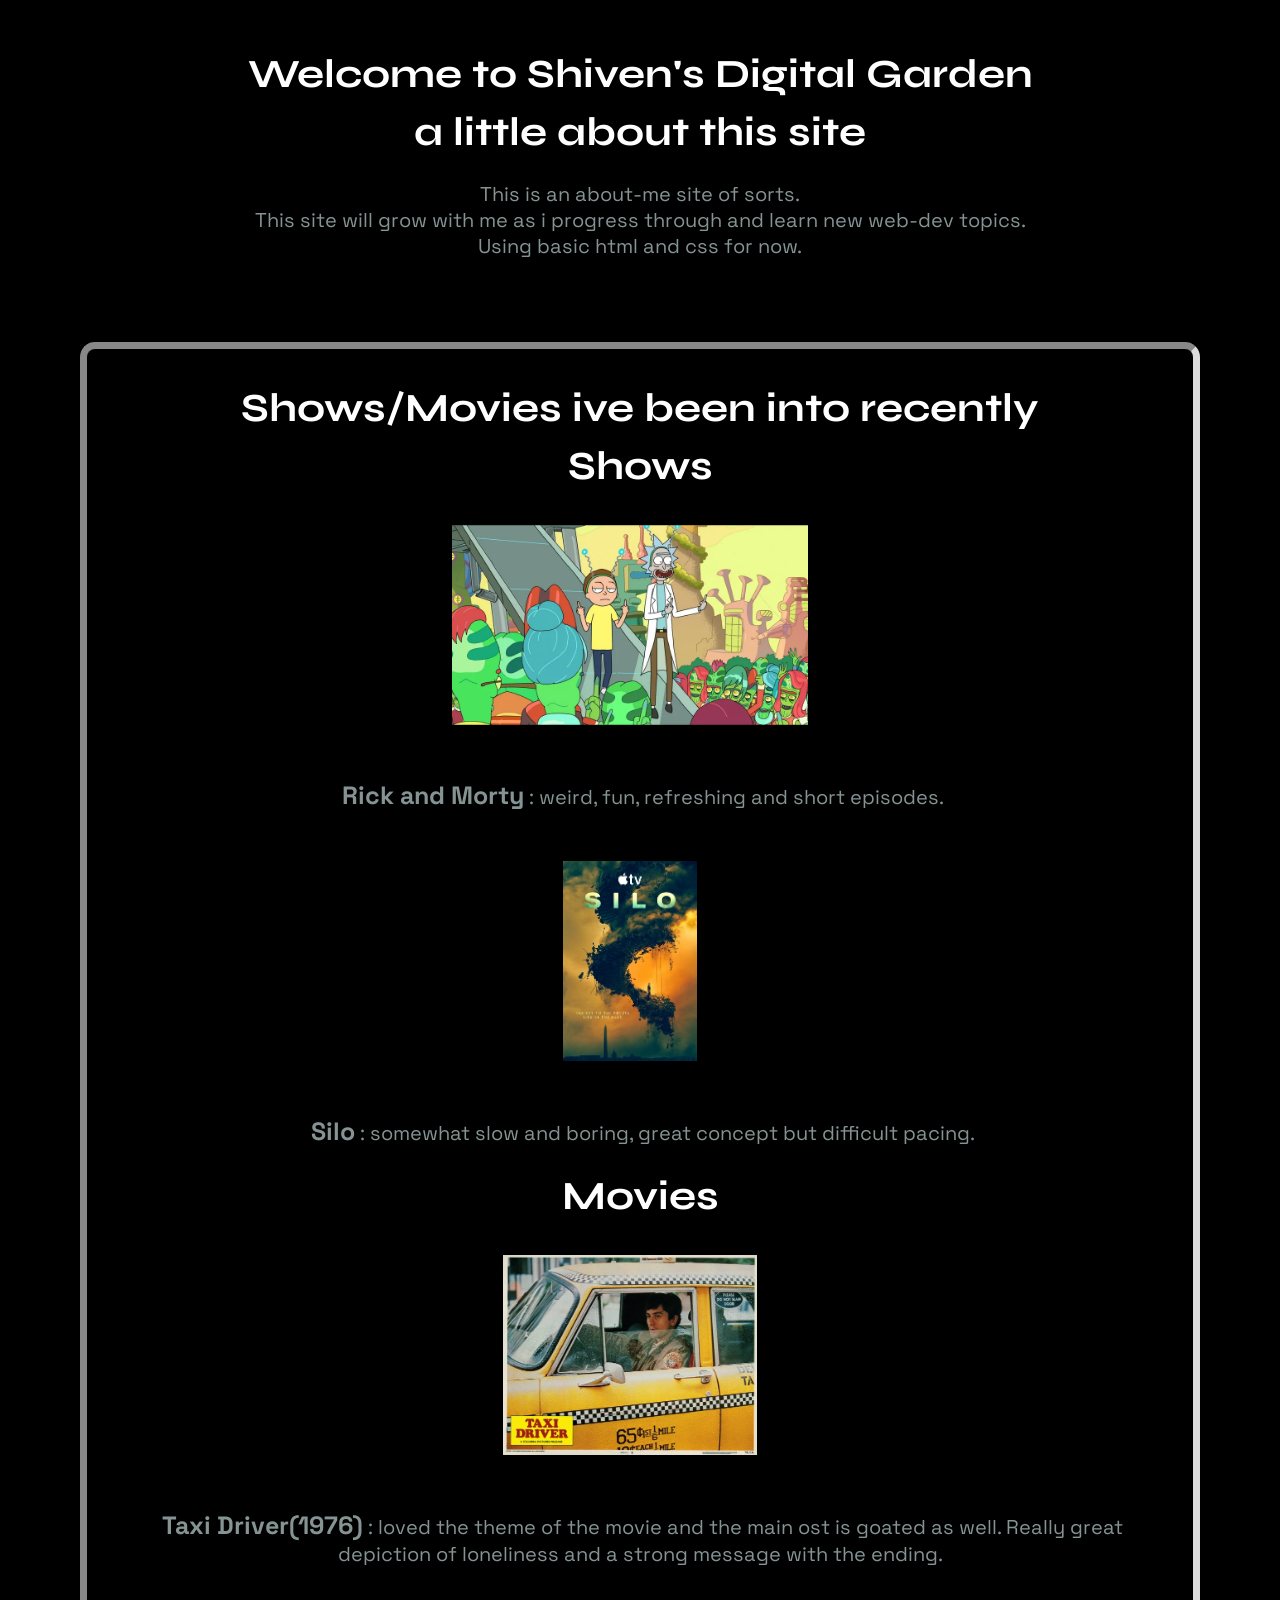
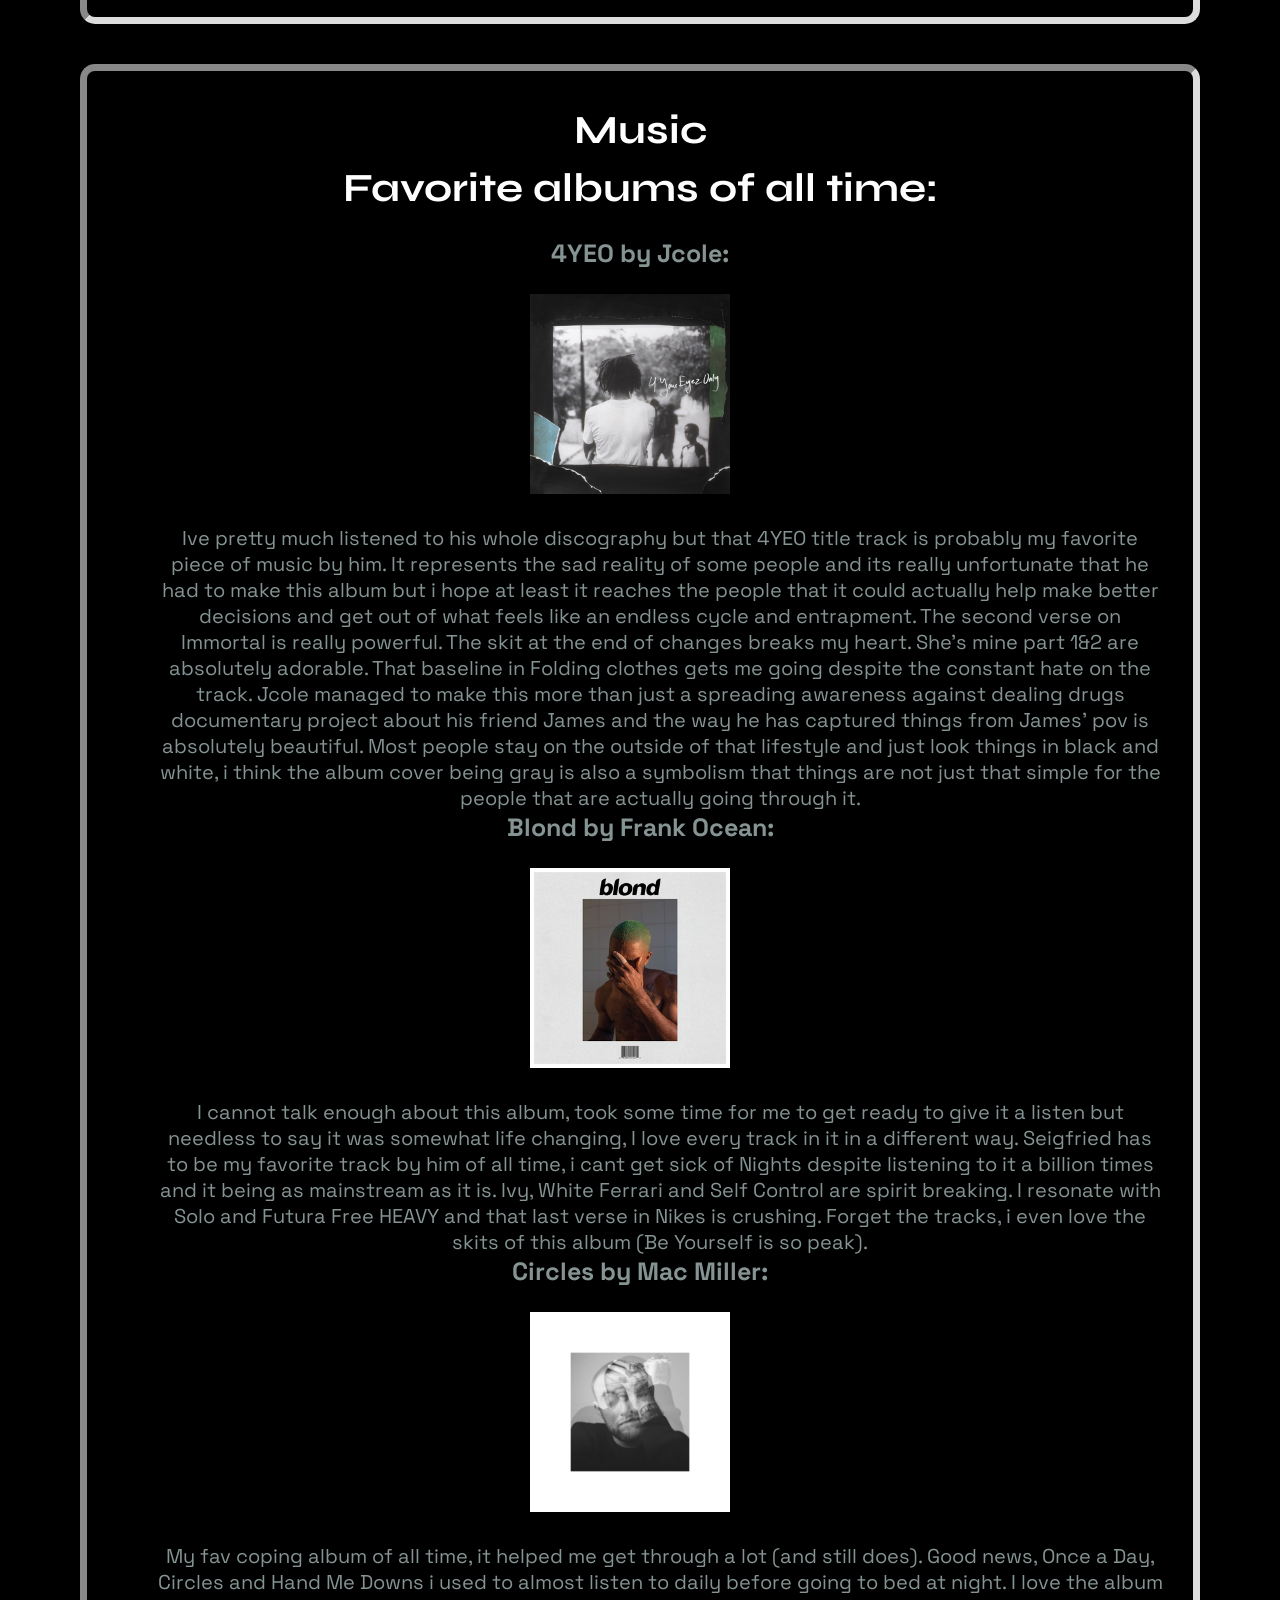
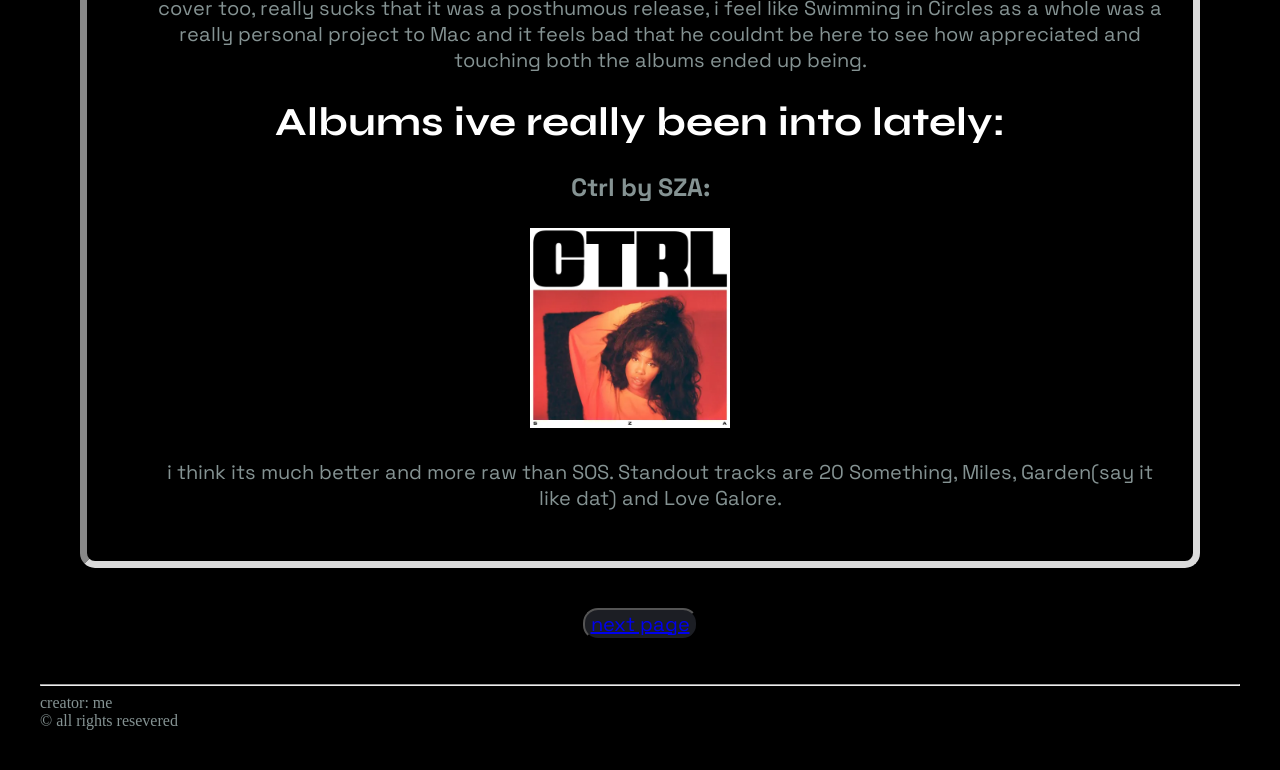
<file: index.html>
<!DOCTYPE html>
<html lang ="en">
    <head>
            <meta charset = "UTF-8">
            <meta name="viewport" content="width=device-width, initial-scale=1.0">
            <link rel="preconnect" href="https://fonts.googleapis.com">
            <link rel="preconnect" href="https://fonts.gstatic.com" crossorigin>
            <link href="https://fonts.googleapis.com/css2?family=Syne:wght@400..800&display=swap" rel="stylesheet"rel="stylesheet">
            <link href="https://fonts.googleapis.com/css2?family=Space+Grotesk:wght@300..700&display=swap" rel="stylesheet">
            <link rel="stylesheet" href="style.css" >
    </head>


    <body>
        <header>
            <title>shiven101</title>
            <h1> Welcome to Shiven's Digital Garden</h1>
            <h4> a little about this site</h4>
            <p>
                This is an about-me site of sorts. <br>
                This site will grow with me as i progress through and learn new web-dev topics.<br>
                Using basic html and css for now.
            </p>
            <br>
        </header>

        <section>
        <h2>Shows/Movies ive been into recently</h2>
          
            <h4>Shows</h4>
    
            <img src="html/images/rick&morty.webp"
            alt = "a picture from the show rick & morty"
            height = "200" >

            <p> <b>Rick and Morty</b>: weird, fun, refreshing and short episodes.</p>

             <img src="html/images/silo.webp"
            alt = "a picture from the show silo"
            height = "200">
            <p><b>Silo</b>: somewhat slow and boring, great concept but difficult pacing.</p>
          

           
            <h4>Movies</h4>
            <img src="html/images/taxidriver.jpg"
            alt = "a picture from the movie taxi driver"
            height = "200">
            <p><b>Taxi Driver(1976)</b>: loved the theme of the movie and the main ost is goated as well. 
                Really great depiction of loneliness and a strong message with the ending.</p>
            
        </section>

        <section>
            <h2>Music</h2>
            <h4>Favorite albums of all time:</h4>
            <dl>
                <dt><b>4YEO by Jcole:</b></dt>
                <a href="https://genius.com/albums/J-cole/4-your-eyez-only"
                    target="_blank">
                    <img src = "html/images/4YEO.jpg"
                         alt = "album cover of For Your Eyez Only by Jcole."
                         height = "200"></a>
                <dd>
                    Ive pretty much listened to his whole discography but that 4YEO title track is probably my favorite piece of music by him.
                    It represents the sad reality of some people and its really unfortunate that he had to make this album but 
                    i hope at least it reaches the people that it could actually help make better decisions and get out of what feels like an endless cycle and entrapment.
                    The second verse on Immortal is really powerful. The skit at the end of changes breaks my heart. She's mine part 1&2 are absolutely adorable.
                    That baseline in Folding clothes gets me going despite the constant hate on the track. Jcole managed to make this more than just a spreading awareness against
                    dealing drugs documentary project about his friend James and the way he has captured things from James' pov is absolutely beautiful.
                    Most people stay on the outside of that lifestyle and just look things in black and white, i think the album cover being gray is also a symbolism 
                    that things are not just that simple for the people that are actually going through it.
                </dd>

                <dt><b>Blond by Frank Ocean:</b></dt>
                <a href="https://genius.com/albums/Frank-ocean/Blonde"
                    target="_blank">
                    <img src = "html/images/Blond.jpeg"
                         alt = "album cover of Blond by Frank Ocean."
                         height = "200"> </a>
                <dd>
                    I cannot talk enough about this album, took some time for me to get ready to give it a listen but needless to say it was somewhat life changing,
                    I love every track in it in a different way. Seigfried has to be my favorite track by him of all time, i cant get sick of Nights despite listening to it a billion times and it being as mainstream as it is.
                    Ivy, White Ferrari and Self Control are spirit breaking. I resonate with Solo and Futura Free HEAVY and that last verse in Nikes is crushing.
                    Forget the tracks, i even love the skits of this album (Be Yourself is so peak).
                </dd>

                <dt><b>Circles by Mac Miller:</b></dt>
                 <a href="https://genius.com/albums/Mac-miller/Circles"
                    target="_blank">
                     <img src = "html/images/Circles.png"
                         alt = "album cover of Circles by Mac Miller."
                         height = "200"></a>
                <dd>
                    My fav coping album of all time, it helped me get through a lot (and still does). Good news, Once a Day, Circles and Hand Me Downs i used to almost listen to daily before going to bed at night.
                    I love the album cover too, really sucks that it was a posthumous release, i feel like Swimming in Circles as a whole was a really personal project to Mac
                    and it feels bad that he couldnt be here to see how appreciated and touching both the albums ended up being.
                </dd>
            </dl>
            <h4>Albums ive really been into lately:</h4>
              

            <dl>
                <dt><b>Ctrl by SZA:</dt></b> 
                 <a href="https://genius.com/albums/SZA/Ctrl"
                    target="_blank">
                     <img src = "html/images/ctrlbysza.webp"
                         alt = "album cover of Ctrl by SZA."
                         height = "200"></a>
                <dd>
                i think its much better and more raw than SOS. 
                Standout tracks are 20 Something, Miles, Garden(say it like dat) and Love Galore.
            </dd>
            </dl>
           

        </section>
        <button>
            <a
             href = "page2.html">
             next page
             </a>
        </button>
        <br>
        <br>
        <br>
    <hr>
    <footer>
        creator: me <br>
        &copy; all rights resevered
    </footer>
    </body>
</html>
</file>
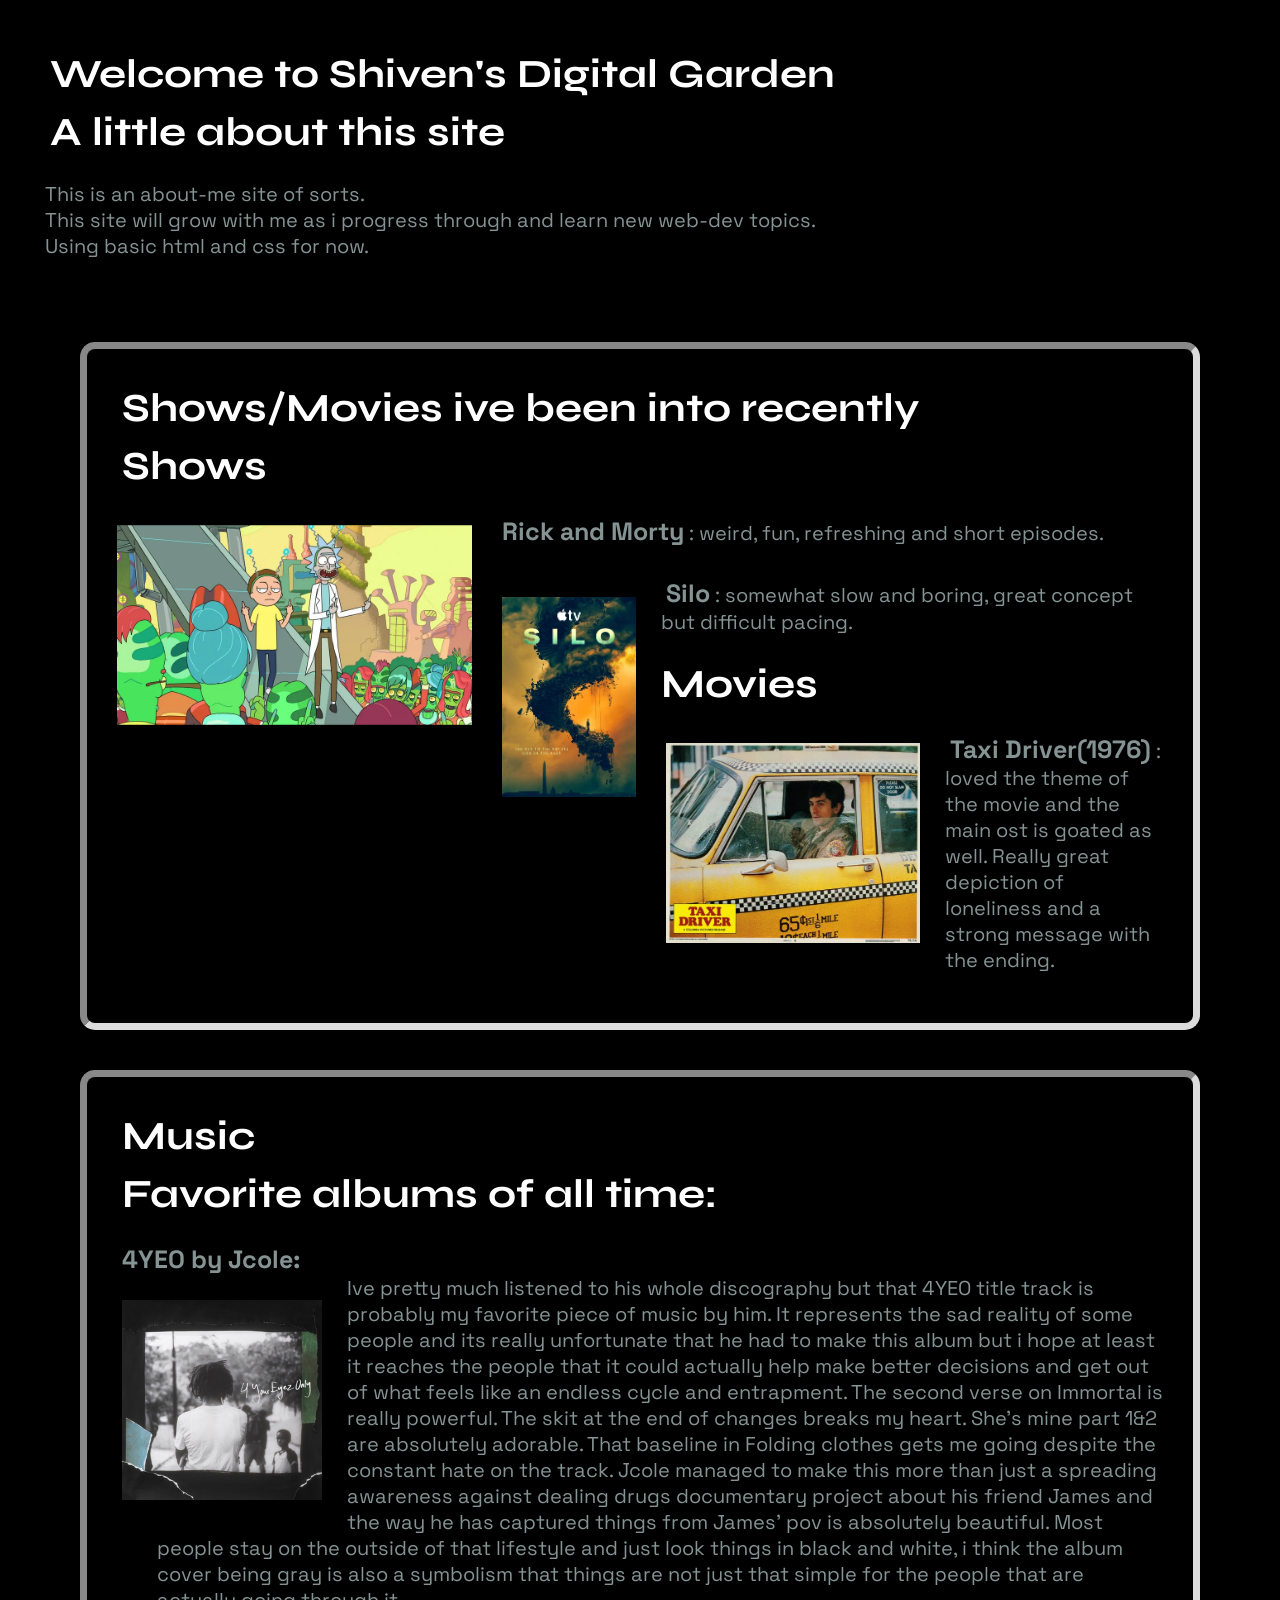
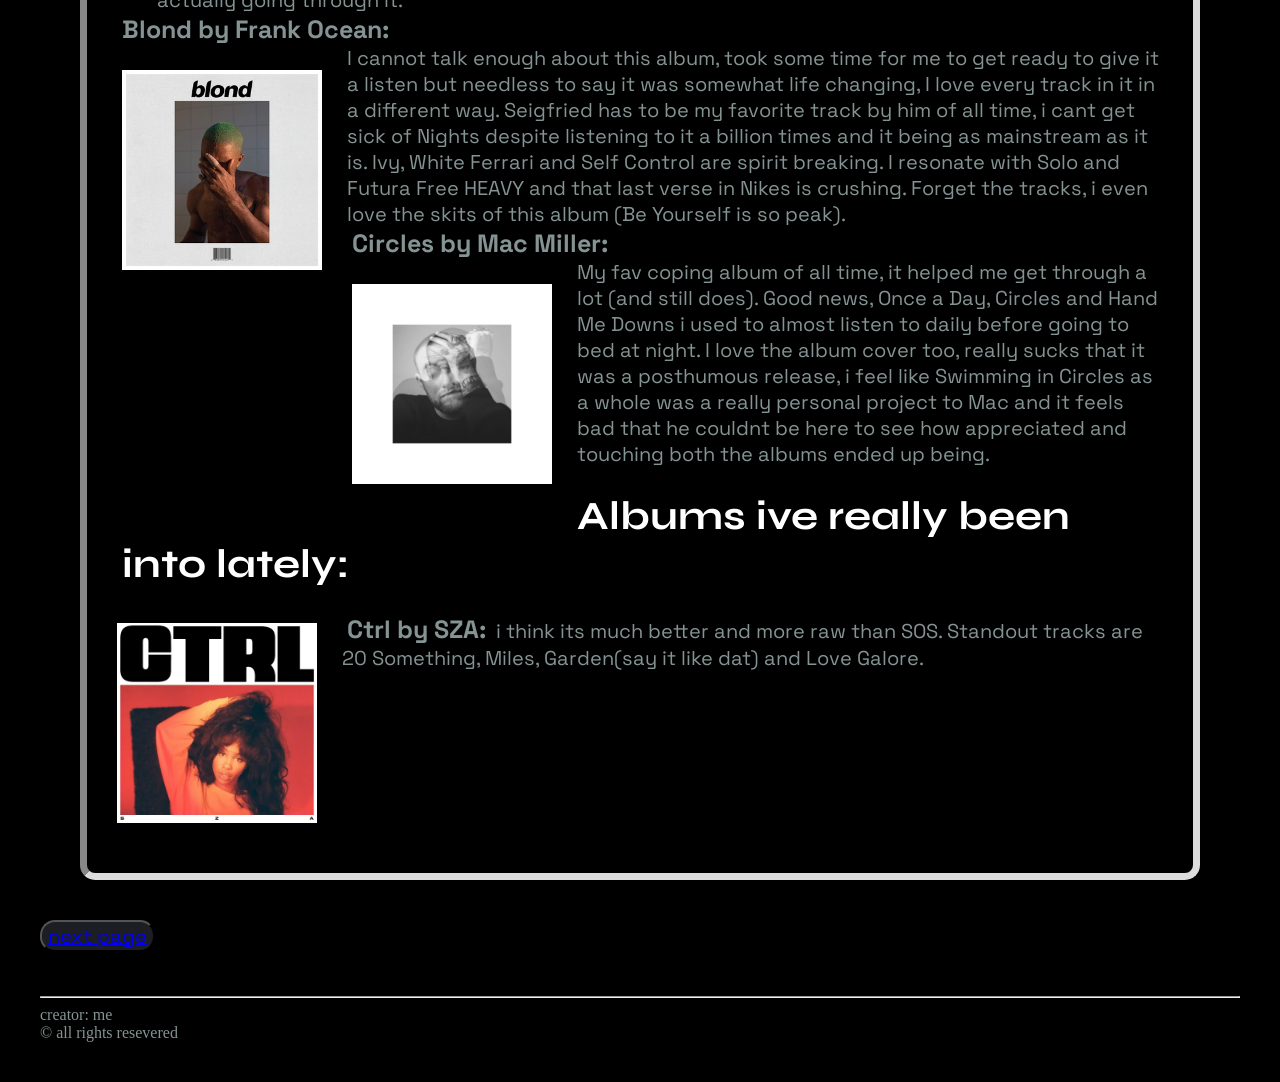
<file: html/index.html>
<!DOCTYPE html>
<html lang ="en">
    <head>
            <meta charset = "UTF-8">
            <meta name="viewport" content="width=device-width, initial-scale=1.0">
            <link rel="preconnect" href="https://fonts.googleapis.com">
            <link rel="preconnect" href="https://fonts.gstatic.com" crossorigin>
            <link href="https://fonts.googleapis.com/css2?family=Syne:wght@400..800&display=swap" rel="stylesheet"rel="stylesheet">
            <link href="https://fonts.googleapis.com/css2?family=Space+Grotesk:wght@300..700&display=swap" rel="stylesheet">
            <link rel="stylesheet" href="/css/style.css" >
    </head>


    <body>
        <header>
            <title>shiven101</title>
            <h1> Welcome to Shiven's Digital Garden</h1>
            <h2> A little about this site</h2>
            <p>
                This is an about-me site of sorts. <br>
                This site will grow with me as i progress through and learn new web-dev topics.<br>
                Using basic html and css for now.
            </p>
            <br>
        </header>

        <section>
        <h2>Shows/Movies ive been into recently</h2>
          
            <h4>Shows</h4>
    
            <img src="images/rick&morty.webp"
            alt = "a picture from the show rick & morty"
            height = "200" >

            <p> <b>Rick and Morty</b>: weird, fun, refreshing and short episodes.</p>

             <img src="images/silo.webp"
            alt = "a picture from the show silo"
            height = "200">
            <p><b>Silo</b>: somewhat slow and boring, great concept but difficult pacing.</p>
          

           
            <h4>Movies</h4>
            <img src="images/taxidriver.jpg"
            alt = "a picture from the movie taxi driver"
            height = "200">
            <p><b>Taxi Driver(1976)</b>: loved the theme of the movie and the main ost is goated as well. 
                Really great depiction of loneliness and a strong message with the ending.</p>
            
        </section>

        <section>
            <h2>Music</h2>
            <h4>Favorite albums of all time:</h4>
            <dl>
                <dt><b>4YEO by Jcole:</b></dt>
                <a href="https://genius.com/albums/J-cole/4-your-eyez-only"
                    target="_blank">
                    <img src = "images/4YEO.jpg"
                         alt = "album cover of For Your Eyez Only by Jcole."
                         height = "200"></a>
                <dd>
                    Ive pretty much listened to his whole discography but that 4YEO title track is probably my favorite piece of music by him.
                    It represents the sad reality of some people and its really unfortunate that he had to make this album but 
                    i hope at least it reaches the people that it could actually help make better decisions and get out of what feels like an endless cycle and entrapment.
                    The second verse on Immortal is really powerful. The skit at the end of changes breaks my heart. She's mine part 1&2 are absolutely adorable.
                    That baseline in Folding clothes gets me going despite the constant hate on the track. Jcole managed to make this more than just a spreading awareness against
                    dealing drugs documentary project about his friend James and the way he has captured things from James' pov is absolutely beautiful.
                    Most people stay on the outside of that lifestyle and just look things in black and white, i think the album cover being gray is also a symbolism 
                    that things are not just that simple for the people that are actually going through it.
                </dd>

                <dt><b>Blond by Frank Ocean:</b></dt>
                <a href="https://genius.com/albums/Frank-ocean/Blonde"
                    target="_blank">
                    <img src = "images/Blond.jpeg"
                         alt = "album cover of Blond by Frank Ocean."
                         height = "200"> </a>
                <dd>
                    I cannot talk enough about this album, took some time for me to get ready to give it a listen but needless to say it was somewhat life changing,
                    I love every track in it in a different way. Seigfried has to be my favorite track by him of all time, i cant get sick of Nights despite listening to it a billion times and it being as mainstream as it is.
                    Ivy, White Ferrari and Self Control are spirit breaking. I resonate with Solo and Futura Free HEAVY and that last verse in Nikes is crushing.
                    Forget the tracks, i even love the skits of this album (Be Yourself is so peak).
                </dd>

                <dt><b>Circles by Mac Miller:</b></dt>
                 <a href="https://genius.com/albums/Mac-miller/Circles"
                    target="_blank">
                     <img src = "images/Circles.png"
                         alt = "album cover of Circles by Mac Miller."
                         height = "200"></a>
                <dd>
                    My fav coping album of all time, it helped me get through a lot (and still does). Good news, Once a Day, Circles and Hand Me Downs i used to almost listen to daily before going to bed at night.
                    I love the album cover too, really sucks that it was a posthumous release, i feel like Swimming in Circles as a whole was a really personal project to Mac
                    and it feels bad that he couldnt be here to see how appreciated and touching both the albums ended up being.
                </dd>
            </dl>
            <h4>Albums ive really been into lately:</h4>
               <a href = "https://genius.com/albums/Sza/Ctrl"
                target = "_blank"> 

                <img src = "images/ctrlbysza.webp"
                alt = "album cover of ctrl by SZA"
                height= "200" width = "200">
               </a>

            <p>
                <b>Ctrl by SZA:</b> i think its much better and more raw than SOS. 
                Standout tracks are 20 Something, Miles, Garden(say it like dat) and Love Galore.
            </p>

        </section>
        <button>
            <a
             href = "page2.html">
             next page
             </a>
        </button>
        <br>
        <br>
        <br>
    <hr>
    <footer>
        creator: me <br>
        &copy; all rights resevered
    </footer>
    </body>
</html>
</file>
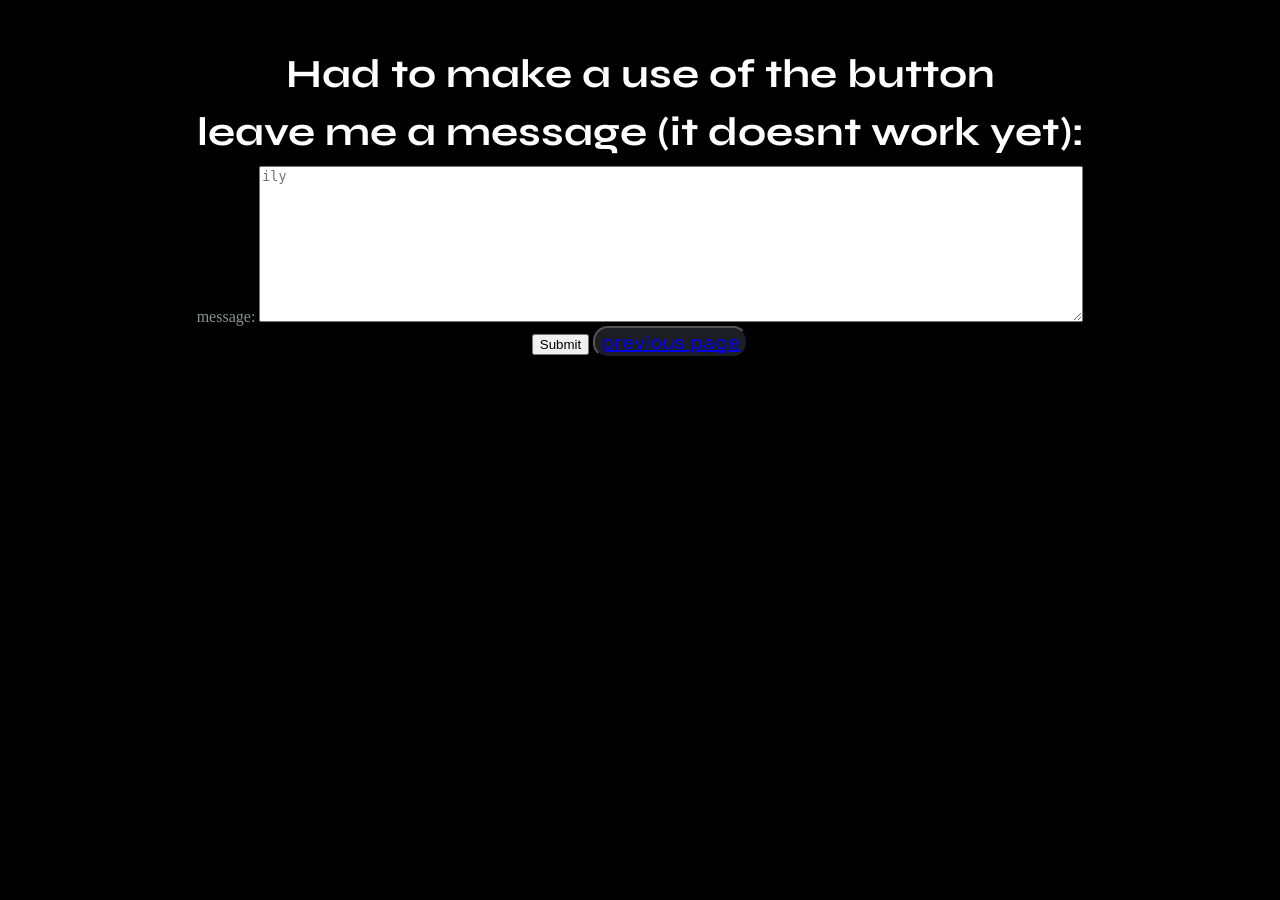
<file: page2.html>
<!DOCTYPE html>
<html lang="en">
    <head>
        <meta charset="UTF-8">
        <meta name="viewport" content="width=device-width, initial-scale=1.0">
        <link rel="preconnect" href="https://fonts.googleapis.com">
        <link rel="preconnect" href="https://fonts.gstatic.com" crossorigin>
        <link href="https://fonts.googleapis.com/css2?family=Syne:wght@400..800&display=swap" rel="stylesheet" rel="stylesheet">
        <link href="https://fonts.googleapis.com/css2?family=Space+Grotesk:wght@300..700&display=swap" rel="stylesheet">
        <link rel="stylesheet" href="style.css" >
    </head>
    <body>
         <h1>Had to make a use of the button</h1>
         <h4>leave me a message (it doesnt work yet):</h4>
    <form action = "index.php", method = "POST">
         <label for ="message": > message:</label>
         <textarea id = "message" placeholder= "ily" rows="10" cols= "100" required></textarea>
         <br>
         <input type = "submit">
        <button>
            <a
            href = "index.html">
            previous page</a>
        </button>
    </form>
    </body>
</html>
</file>
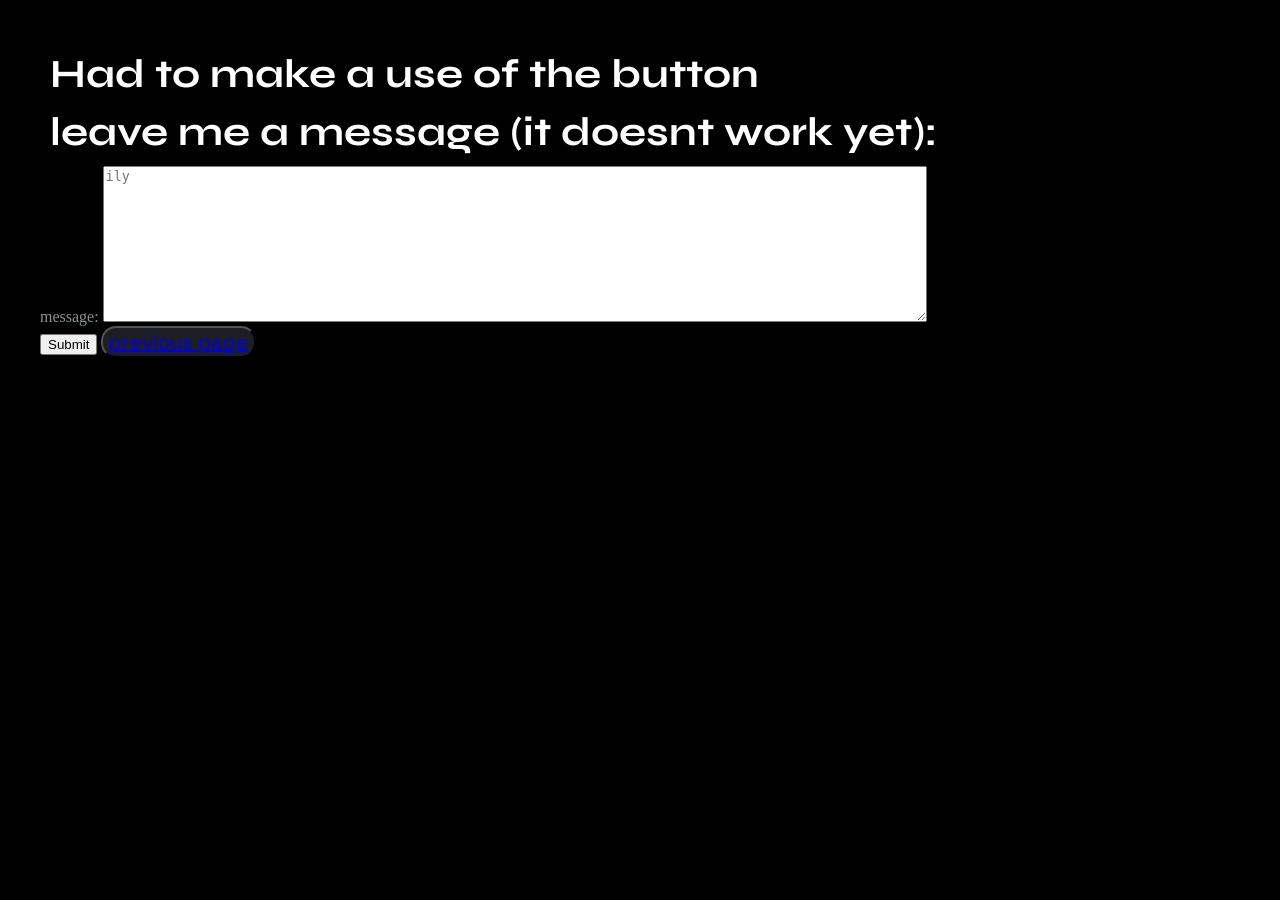
<file: html/page2.html>
<!DOCTYPE html>
<html lang="en">
    <head>
        <meta charset="UTF-8">
        <meta name="viewport" content="width=device-width, initial-scale=1.0">
        <link rel="preconnect" href="https://fonts.googleapis.com">
        <link rel="preconnect" href="https://fonts.gstatic.com" crossorigin>
        <link href="https://fonts.googleapis.com/css2?family=Syne:wght@400..800&display=swap" rel="stylesheet" rel="stylesheet">
        <link href="https://fonts.googleapis.com/css2?family=Space+Grotesk:wght@300..700&display=swap" rel="stylesheet">
        <link rel="stylesheet" href="/css/style.css" >
    </head>
    <body>
         <h1>Had to make a use of the button</h1>
         <h4>leave me a message (it doesnt work yet):</h4>
    <form action = "index.php", method = "POST">
         <label for ="message": > message:</label>
         <textarea id = "message" placeholder= "ily" rows="10" cols= "100" required></textarea>
         <br>
         <input type = "submit">
        <button>
            <a
            href = "index.html">
            previous page</a>
        </button>
    </form>
    </body>
</html>
</file>
<file: style.css>
header{
    background-color: none;
    text-align: center;
}



body{
    background-color: rgb(0, 0, 0);
    color: rgb(133, 147, 147);
    margin: auto;
    padding:40px;
    text-align: center;
  
}
footer{
    text-align: left;
}
section{
    border-style: inset;
    border-radius: 15px;
    border-width: 7px;
    border-color: gainsboro;
    border-spacing: 20px;
    margin: 40px;
    display: flow-root;
    padding: 25px;
}

h1,h2,h3,h4{
    font-family: 'Syne' , 'Lucida Sans Regular', 'Lucida Grande', 'Lucida Sans Unicode';
    font-size: 40px;
    margin: 10px;
    color: hsl(0, 0%, 100%);
}

img{
    border-style: none;
    margin-right: 20px;
    margin-top: 20px;
    margin-bottom: 20px;
    padding: 5px;
   
}
p{
    font-family: 'Space Grotesk', Courier, monospace;
    font-size: 20px;
    margin-top: 20px;
    margin-bottom: 20px;
    padding: 5px;
}
dl{
    font-family: 'Space Grotesk', Courier, monospace;
    font-size: 20px;
    margin-top: 20px;
    margin-bottom: 20px;
    padding: 5px;
}
button{
    font-family: 'Space Grotesk', monospace;
    font-size: 20px;
    background-color: #1c1e24;
    color: #2d313b;
    border-radius: 15px;
} 
b{
    font-family: 'Space Grotesk', Courier, monospace;
    font-size: 25px;
    font-weight: bolder;
    margin-top: 20px;
    margin-bottom: 20px;
    padding: 5px;
}

a:visited{
    color:lightgray;
}
a:hover{
    color:powderblue;
    font-size: 22px;
}
</file>
<file: css/style.css>
body{
    background-color: rgb(0, 0, 0);
    color: rgb(133, 147, 147);
    margin: auto;
    padding:40px;
  
}

section{
    border-style: inset;
    border-radius: 15px;
    border-width: 7px;
    border-color: gainsboro;
    border-spacing: 20px;
    margin: 40px;
    display: flow-root;
    padding: 25px;
}

h1,h2,h3,h4{
    font-family: 'Syne' , 'Lucida Sans Regular', 'Lucida Grande', 'Lucida Sans Unicode';
    font-size: 40px;
    margin: 10px;
    color: hsl(0, 0%, 100%);
}

img{
    float: left;
    border-style: none;
    margin-right: 20px;
    margin-top: 20px;
    margin-bottom: 20px;
    padding: 5px;
}
p{
    font-family: 'Space Grotesk', Courier, monospace;
    font-size: 20px;
    margin-top: 20px;
    margin-bottom: 20px;
    padding: 5px;
}
dl{
    font-family: 'Space Grotesk', Courier, monospace;
    font-size: 20px;
    margin-top: 20px;
    margin-bottom: 20px;
    padding: 5px;
}
button{
    font-family: 'Space Grotesk', monospace;
    font-size: 20px;
    background-color: #1c1e24;
    color: #2d313b;
    border-radius: 15px;
} 
b{
    font-family: 'Space Grotesk', Courier, monospace;
    font-size: 25px;
    font-weight: bolder;
    margin-top: 20px;
    margin-bottom: 20px;
    padding: 5px;
}
</file>
